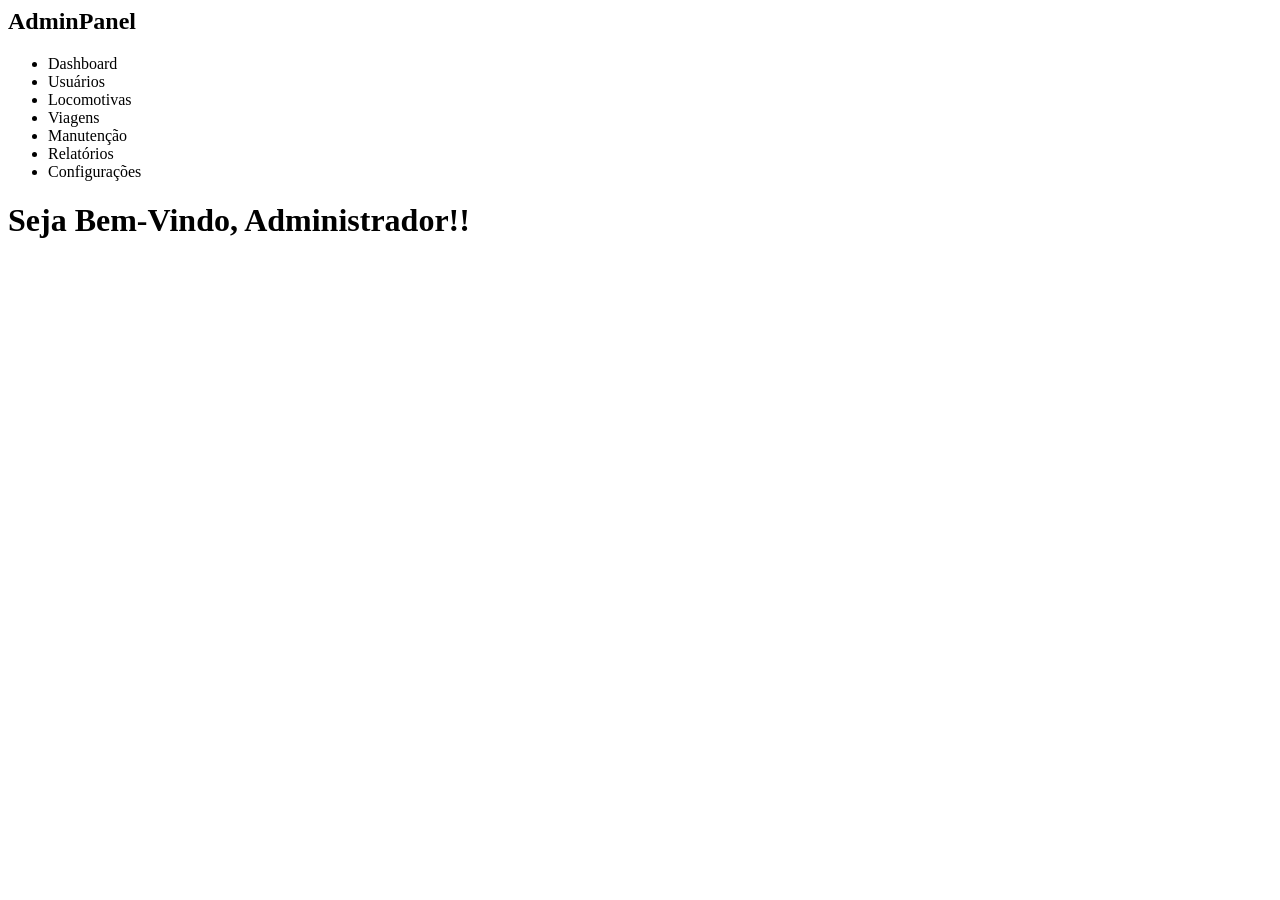
<file: puplic/administrador.html>
<html lang="en">
<head>
    <meta charset="UTF-8">
    <meta name="viewport" content="width=device-width, initial-scale=1.0">
    <title>Tela Adimn</title>
</head>
<body>
     

 <aside class="sidebar">

      <div class="logo">
        <i class="fa-solid fa-train"></i>
        <h2>AdminPanel</h2>
      </div>

      <nav>
        <ul>
          <li class="active">
            <i class="fa-solid fa-house"></i>
            Dashboard
          </li>

          <li>
            <i class="fa-solid fa-users"></i>
            Usuários
          </li>

          <li>
            <i class="fa-solid fa-train-subway"></i>
            Locomotivas
          </li>

          <li>
            <i class="fa-solid fa-location-dot"></i>
            Viagens
          </li>

          <li>
            <i class="fa-solid fa-screwdriver-wrench"></i>
            Manutenção
          </li>

          <li>
            <i class="fa-solid fa-chart-column"></i>
            Relatórios
          </li>

          <li>
            <i class="fa-solid fa-gear"></i>
            Configurações
          </li>
        </ul>
      </nav>

    </aside>




    <main>
        <h1> Seja Bem-Vindo, Administrador!! </h1>
    </main>
</body>
</html>
</file>
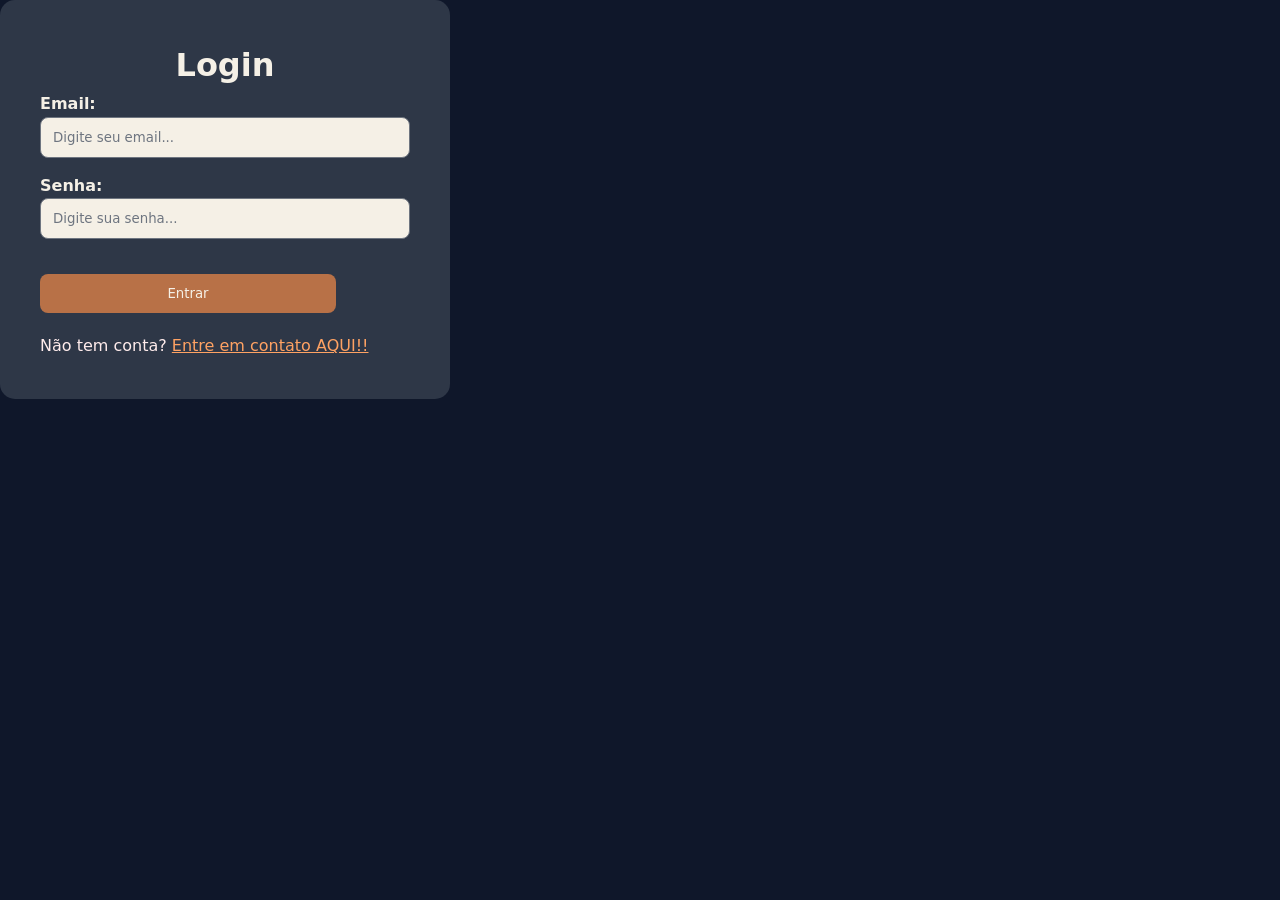
<file: puplic/login.html>
<!doctype html>
<html lang="en">

<head>
    <meta charset="utf-8">
    <meta name="viewport" content="width=device-width, initial-scale=1">
    <title>Login</title>
    <link rel="stylesheet" href="../assets/style/style.css">
</head>


<body class="login">

    <form>
        <div class="caixa">
            <h1>Login</h1>

            
            <label for="email">Email:</label>
            <p><input type="email" id="email" placeholder="Digite seu email..." style=""></p>
            
            <label for="senha">Senha:</label>
            <input type="senha" id="senha" placeholder="Digite sua senha...">
            <br>

            <button type="submit">Entrar</button>
            <br>

            <p>Não tem conta? <a href=""> Entre em contato AQUI!!</a> </p>

        </div>
    </form>
</body>

</html>
</file>
<file: assets/style/style.css>
/* ========================================
   1. CORES E CONFIGURAÇÕES GERAIS
======================================== */

:root {
    --laranja-ferrugem: #B87147;
    --laranja-ferrugem-escuro: #8F5836;
    --laranja-ferrugem-claro: #FFA263;

    --cinza-trilho: #6E7580;
    --cinza-trilho-escuro: #2E3747;
    --cinza-trilho-claro: #CDCDCD;

    --preto-fuligem: #0F172A;

    --branco-creme: #F5F0E6;
    --branco-creme-suave: #FFECEC;

    --perigo: #C62828;
}

/* Diminuir a altura das linhas da tabela de sensores */
.planilha_dashboard .table tbody td {
    padding-top: 2px !important;
    padding-bottom: 2px !important;
}

/* Ajustes da tabela de cadastrar e titulo */

.cabecalho-tabela {
    display: flex;
    justify-content: space-between;
    align-items: center;
    width: 100%;
    margin-bottom: 20px;
     
}


/* Uma única fonte para todo o sistema */

*,
*::before,
*::after {
    box-sizing: border-box;
    font-family: system-ui, -apple-system, BlinkMacSystemFont, "Segoe UI", sans-serif;
}

body {
    margin: 0;
    min-height: 100vh;
    background-color: var(--preto-fuligem);
    color: var(--branco-creme);
}

h1,h2,h3,h4,h5,h6,p {
    color: var(--branco-creme);
}

h1 {
    text-align: center;
}

p {
    color: var(--branco-creme-suave);
}

a {
    color: var(--laranja-ferrugem-claro);
}


#titulo,
#sub_titulo {
    text-align: center;
}


/* ========================================
   2. CABEÇALHO
======================================== */

.cabecalho {
    display: flex;
    justify-content: space-between;
    align-items: center;
    height: 80px;
    padding: 0 25px;
    background-color: var(--preto-fuligem);
}

.cabecalho h2 {
    margin: 0;
    font-size: 22px;
}

.cabecalho .item {
    width: auto;
}

.cabecalho form {
    margin: 0;
}

.cabecalho form button.item {
    width: auto;
    margin: 0;
    background-color: transparent;
}


/* ========================================
   3. MENU LATERAL
======================================== */

.layout {
    display: flex;
    min-height: calc(100vh - 80px);
    background-color: var(--preto-fuligem);
}

.menu-lateral {
    display: flex;
    flex-direction: column;
    flex-shrink: 0;
    gap: 8px;
    width: 220px;
    box-sizing: border-box;
    padding: 20px 12px;
    background-color: var(--cinza-trilho-escuro);
}

.item {
    display: flex;
    align-items: center;
    gap: 10px;
    width: 100%;
    box-sizing: border-box;
    padding: 15px;
    border-radius: 8px;
    color: var(--branco-creme);
    font-family: system-ui, -apple-system, BlinkMacSystemFont, "Segoe UI", sans-serif;
    font-size: 15px;
    font-weight: 400;
    text-decoration: none;
    cursor: pointer;
}

.item:hover {
    background-color: var(--cinza-trilho);
    color: var(--branco-creme);
}

.item.ativo {
    background-color: var(--laranja-ferrugem);
    color: var(--branco-creme);
    font-weight: 400;
}


/* ========================================
   4. CONTEÚDO DAS PÁGINAS
======================================== */

.conteudo {
    flex: 1;
    min-width: 0;
    padding: 30px;
    overflow-x: auto;
}

.titulo_sensores {
    display: flex;
    justify-content: space-between;
    align-items: center;
}

.titulo_do_sensores {
    color: var(--branco-creme);
}

.titulo-sensor {
    margin-bottom: 35px;
    color: var(--branco-creme);
    font-size: 28px;
    font-weight: 600;
}


/* ========================================
   5. FORMULÁRIOS E CAMPOS
======================================== */

input,
select,
textarea {
    width: 100%;
    margin-bottom: 15px;
    padding: 12px;
    border: 1px solid var(--cinza-trilho);
    border-radius: 8px;
    background-color: var(--branco-creme);
    color: var(--preto-fuligem);
}

input::placeholder {
    color: var(--cinza-trilho);
}

label {
    color: var(--branco-creme);
    font-weight: 600;
}

.linha-formulario {
    display: flex;
    gap: 30px;
    margin-bottom: 20px;
}

.grupo-input {
    display: flex;
    flex: 1;
    flex-direction: column;
    margin-bottom: 20px;
}

.grupo-input label {
    margin-bottom: 8px;
    font-size: 15px;
}

.grupo-input input,
.grupo-input select {
    height: 45px;
    padding: 10px;
}

.grupo-input input:focus,
.grupo-input select:focus {
    outline: 2px solid var(--laranja-ferrugem);
}

.grupo-input select {
    cursor: pointer;
}

.botoes-formulario {
    display: flex;
    justify-content: flex-end;
    gap: 15px;
    margin-top: 30px;
}


/* ========================================
   6. CAIXAS E CONTAINERS
======================================== */

.cadastro,
.caixa {
    padding: 40px;
    border-radius: 15px;
    background-color: var(--cinza-trilho-escuro);
}

.cadastro {
    width: 600px;
}

.caixa {
    width: 450px;
}

.container-sensor {
    width: 90%;
    max-width: 700px;
    margin: 40px auto;
    padding: 35px;
    border-radius: 15px;
    background-color: var(--cinza-trilho-escuro);
}

.container-sensor button {
    width: 100%;
    margin: 10px 0;
}


/* ========================================
   7. BOTÕES
======================================== */

button {
    width: 80%;
    margin: 20px auto;
    padding: 12px;
    border: none;
    border-radius: 8px;
    background-color: var(--laranja-ferrugem);
    color: var(--branco-creme);
    cursor: pointer;
}

button:hover {
    background-color: var(--laranja-ferrugem-escuro);
}

.btn-salvar {
    width: 150px;
    height: 45px;
    background-color: var(--cinza-trilho);
    font-size: 15px;
    font-weight: bold;
}

.btn-salvar:hover {
    background-color: var(--cinza-trilho-escuro);
}

.botao_dashboard {
    border: none;
    background-color: var(--preto-fuligem);
    color: var(--branco-creme);
}

.btn-editar,
.btn-excluir {
    display: inline-flex;
    align-items: center;
    justify-content: center;
    width: 80px;
    height: 35px;
    margin: 2px;
    padding: 0;
    border-radius: 7px;
    color: var(--branco-creme);
    font-size: 13px;
    text-decoration: none;
}

.btn-editar {
    background-color: var(--cinza-trilho);
}

.btn-editar:hover {
    background-color:#4EAEEC;
    color: var(--branco-creme);
}

.btn-excluir {
    background-color: var(--perigo);
}

.btn-excluir:hover {
    background-color: #A51F1F;
}

.btn-cadastrar {
    width: 250px;
    height: 45px;
    margin: 0;
    font-weight: bold;
    
}

.btn-voltar,
.btn-cancelar {
    display: flex;
    align-items: center;
    justify-content: center;
    height: 45px;
    border-radius: 8px;
    background-color: var(--cinza-trilho);
    color: var(--branco-creme);
    text-decoration: none;
}

.btn-voltar {
    width: 100px;
}

.btn-cancelar {
    width: 120px;
}

.btn-voltar:hover,
.btn-cancelar:hover {
    background-color:#A51F1F;
    color: var(--branco-creme);
}


/* ========================================
   8. TABELAS
======================================== */


/* ========================================
   8. TABELAS
======================================== */

.planilha_dashboard,
.planilha_usuarios {
    width: 100%;
    margin-top: 25px;
    padding: 20px;
    border: 1px solid var(--cinza-trilho);
    border-radius: 15px;
    background-color: var(--cinza-trilho-escuro);
    overflow-x: auto;
}

.table {
    width: 100%;
    min-width: 700px;
    margin: 0;
    border-collapse: separate;
    border-spacing: 0;
    border-radius: 10px;
    background-color: var(--preto-fuligem);
    color: var(--branco-creme);
    overflow: hidden;
}

.table th,
.table td {
    padding: 10px 12px;
    border-bottom: 1px solid var(--cinza-trilho-escuro);
    background-color: var(--preto-fuligem);
    color: var(--branco-creme);
    font-size: 14px;
    text-align: left;
    vertical-align: middle;
}

.table th {
    font-weight: 700;
}

.table tr:hover td {
    background-color: var(--cinza-trilho-escuro);
}

.table tr:last-child td {
    border-bottom: none;
}

.table th:last-child,
.table td:last-child {
    text-align: center;
}

.planilha_dashboard .table-responsive,
.planilha_usuarios .tabela-container {
    width: 100%;
    overflow-x: auto;
    border-radius: 10px;
}

.planilha_dashboard .tabela-trens {
    min-width: 1100px;
}

/* BOTÕES DE AÇÃO DOS USUÁRIOS */

.planilha_usuarios .acoes {
    text-align: center;
    white-space: nowrap;
}

.planilha_usuarios .acoes form {
    display: inline-block;
    margin: 0 0 0 6px;
    vertical-align: middle;
}

.planilha_usuarios .acoes a,
.planilha_usuarios .acoes button {
    display: inline-flex;
    align-items: center;
    justify-content: center;
    width: auto;
    margin: 0;
    padding: 7px 12px;
    vertical-align: middle;
}

/* BOTÕES DO DASHBOARD */

.planilha_dashboard button {
    width: auto;
    margin: 20px 0 0;
    padding: 10px 20px;
}

/* ========================================
   9. PESQUISA DE USUÁRIOS
======================================== */

.barra-pesquisa {
    margin: 20px 0;
}

.barra-pesquisa form {
    display: flex;
    align-items: center;
    gap: 10px;
}

.barra-pesquisa input {
    flex: 1;
    margin: 0;
}

.barra-pesquisa button {
    width: auto;
    margin: 0;
    white-space: nowrap;
}

.btn-limpar {
    padding: 12px 18px;
    border-radius: 8px;
    background-color: var(--cinza-trilho);
    color: var(--branco-creme);
    text-decoration: none;
}

.btn-limpar:hover {
    background-color: var(--cinza-trilho-escuro);
    color: var(--branco-creme);
}

.titulo_planilha {
    display: flex;
    justify-content: space-between;
    align-items: center;
    gap: 15px;
    width: 100%;
    margin-bottom: 20px;
}

.titulo_planilha h1 {
    margin: 0;
    text-align: left;
}

.titulo_planilha a {
    display: inline-flex;
    align-items: center;
    justify-content: center;
    width: auto;
    margin: 0;
    padding: 12px 20px;
    border-radius: 8px;
    background-color: var(--laranja-ferrugem);
    color: var(--branco-creme);
    text-decoration: none;
    white-space: nowrap;
}

.titulo_planilha a:hover {
    background-color: var(--laranja-ferrugem-escuro);
}



/* ========================================
   10. MENSAGENS
======================================== */

.mensagem-erro,
.mensagem-sucesso,
.alert {
    margin: 18px 0;
    padding: 12px 16px;
    border: 1px solid transparent;
    border-radius: 8px;
}

.mensagem-erro,
.alert-danger {
    background-color: rgba(198, 40, 40, 0.15);
    color: #FFAAAA;
}

.mensagem-sucesso,
.alert-success {
    background-color: rgba(87, 182, 95, 0.15);
    color: #A8E6AD;
    animation: sumirMensagem 0.5s ease 5s forwards;
}

@keyframes sumirMensagem {
    to {
        opacity: 0;
        visibility: hidden;
    }
}


/* ========================================
   11. CADASTRO DE USUÁRIOS
======================================== */

.formulario-usuario {
    width: 100%;
    max-width: 920px;
    margin: 20px auto;
    padding: 32px;
    border: 1px solid var(--cinza-trilho);
    border-radius: 15px;
    background-color: var(--cinza-trilho-escuro);
}

.formulario-usuario h1 {
    margin-bottom: 24px;
    color: var(--branco-creme);
    font-size: 28px;
    text-align: left;
}

.formulario-usuario form {
    margin: 0;
}

.formulario-usuario .campo-cadastro input,
.formulario-usuario .campo-cadastro select {
    height: 45px;
    border: 1px solid var(--cinza-trilho);
    border-radius: 8px;
    background-color: var(--branco-creme);
    color: var(--preto-fuligem);
}

.formulario-usuario .botoes-cadastro {
    justify-content: flex-start;
}


/* ========================================
   12. MAPA DO SISTEMA
======================================== */

.mapa-ferrorama {
    margin-top: 30px;
    padding: 25px;
    border: 1px solid var(--cinza-trilho);
    border-radius: 15px;
    background-color: var(--cinza-trilho-escuro);
}

.mapa-cabecalho {
    display: flex;
    justify-content: space-between;
    align-items: center;
    gap: 20px;
}

.mapa-cabecalho h2 {
    margin: 0;
    color: var(--branco-creme);
}

.mapa-cabecalho p {
    margin-top: 8px;
    color: var(--cinza-trilho-claro);
    text-align: left;
}

.botao-mapa {
    display: inline-flex;
    align-items: center;
    gap: 8px;
    padding: 12px 18px;
    border-radius: 8px;
    background-color: var(--laranja-ferrugem);
    color: var(--branco-creme);
    font-weight: bold;
    text-decoration: none;
}

.botao-mapa:hover {
    background-color: var(--laranja-ferrugem-escuro);
    color: var(--branco-creme);
}

.mapa-links {
    display: grid;
    grid-template-columns: repeat(3, 1fr);
    gap: 15px;
    margin-top: 20px;
}

.mapa-links a {
    display: flex;
    align-items: center;
    gap: 10px;
    padding: 18px;
    border-radius: 10px;
    background-color: var(--preto-fuligem);
    color: var(--branco-creme);
    text-decoration: none;
}

.mapa-links a:hover {
    background-color: var(--cinza-trilho);
}


/* ========================================
   13. PÁGINA DE LOGIN
======================================== */
.pagina-login {
    min-height: 100vh;
    background: #101827;
}

.login-layout {
    display: grid;
    grid-template-columns: minmax(0, 1.1fr) minmax(420px, 0.9fr);
    min-height: 100vh;
}

.login-visual {
    position: relative;
    display: flex;
    align-items: flex-end;
    min-height: 100vh;
    padding: clamp(36px, 7vw, 100px);
    overflow: hidden;
    background: #182234;
}

.login-visual::after {
    position: absolute;
    inset: 0;
    background: linear-gradient(180deg, rgba(12, 20, 34, 0.08) 15%, rgba(12, 20, 34, 0.18) 42%, rgba(12, 20, 34, 0.9) 100%);
    content: "";
}

.login-visual > img {
    position: absolute;
    inset: 0;
    width: 100%;
    height: 100%;
    object-fit: cover;
    object-position: 38% center;
}

.login-visual-conteudo {
    position: relative;
    z-index: 1;
    max-width: 520px;
}

.login-marca {
    display: inline-block;
    margin-bottom: 22px;
    color: var(--branco-creme);
    font-size: 13px;
    font-weight: 800;
    letter-spacing: 0.24em;
}

.login-frase {
    margin: 0;
    color: var(--branco-creme);
    font-size: clamp(34px, 4vw, 58px);
    font-weight: 700;
    line-height: 1.08;
    text-align: left;
}

.login-linha {
    display: block;
    width: 54px;
    height: 3px;
    margin: 24px 0 16px;
    border-radius: 3px;
    background: var(--laranja-ferrugem-claro);
}

.login-contexto {
    margin: 0;
    color: rgba(245, 240, 230, 0.82);
    font-size: 15px;
    text-align: left;
}

.login-painel {
    display: flex;
    align-items: center;
    justify-content: center;
    min-width: 0;
    padding: clamp(28px, 5vw, 76px);
    background: #101827;
}

.login-formulario.caixa {
    width: 100%;
    max-width: 430px;
    padding: 0;
    background: transparent;
}

.login-sobrelinha {
    margin: 0 0 12px;
    color: var(--laranja-ferrugem-claro);
    font-size: 12px;
    font-weight: 700;
    letter-spacing: 0.14em;
    text-align: left;
}

.login-formulario h1 {
    margin: 0;
    font-size: clamp(28px, 3vw, 36px);
    text-align: left;
}

.login-descricao {
    margin: 10px 0 30px;
    color: var(--cinza-trilho-claro);
    font-size: 15px;
    text-align: left;
}

.login-formulario label {
    display: block;
    margin: 20px 0 8px;
    color: var(--branco-creme);
    font-size: 14px;
    font-weight: 600;
}

.login-formulario input[type="email"],
.login-formulario input[type="password"] {
    width: 100%;
    height: 50px;
    padding: 0 15px;
    border: 1px solid #465064;
    border-radius: 8px;
    outline: none;
    background: #182234;
    color: var(--branco-creme);
    font-size: 15px;
    transition: border-color 160ms ease, box-shadow 160ms ease;
}

.login-formulario input::placeholder {
    color: #8993a4;
}

.login-formulario input:focus {
    border-color: var(--laranja-ferrugem-claro);
    box-shadow: 0 0 0 3px rgba(255, 162, 99, 0.15);
}

.login-formulario button[type="submit"] {
    width: 100%;
    min-height: 50px;
    margin: 28px 0 0;
    border-radius: 8px;
    font-size: 15px;
    font-weight: 700;
    transition: background-color 160ms ease, transform 160ms ease;
}

.login-formulario button[type="submit"]:hover {
    transform: translateY(-1px);
}

.login-formulario .login-aviso,
.login-formulario .login-erro {
    margin: 18px 0;
    padding: 12px 14px;
    border-radius: 8px;
    font-size: 13px;
    line-height: 1.5;
    text-align: left;
}

.login-formulario .login-aviso {
    border: 1px solid rgba(255, 162, 99, 0.35);
    background: rgba(184, 113, 71, 0.12);
    color: #ffd2b3;
}

.login-formulario .login-erro {
    border: 1px solid rgba(255, 130, 130, 0.35);
    background: rgba(198, 40, 40, 0.14);
    color: #ffbaba;
}

.login-rodape {
    margin: 26px 0 0;
    color: #8993a4;
    font-size: 12px;
    text-align: center;
}

@media (max-width: 850px) {
    .login-layout {
        grid-template-columns: minmax(0, 0.9fr) minmax(380px, 1.1fr);
    }

    .login-visual {
        padding: 36px;
    }
}

@media (max-width: 650px) {
    .login-layout {
        grid-template-columns: 1fr;
    }

    .login-visual {
        min-height: 260px;
        padding: 30px 26px;
    }

    .login-visual > img {
        object-position: 28% 48%;
    }

    .login-marca {
        margin-bottom: 12px;
    }

    .login-frase {
        font-size: 32px;
    }

    .login-linha {
        margin: 14px 0 10px;
    }

    .login-contexto {
        font-size: 13px;
    }

    .login-painel {
        min-height: calc(100vh - 260px);
        padding: 36px 26px;
    }
}




/* ========================================
   14. PÁGINA DE CADASTRO
======================================== */

.pagina-cadastro {
    min-height: 100vh;
    background-color: var(--preto-fuligem);
}

.pagina-cadastro .layout {
    width: 100%;
    min-height: calc(100vh - 80px);
}

.pagina-cadastro .cadastro-conteudo {
    display: flex;
    flex: 1;
    justify-content: center;
    align-items: center;
    min-width: 0;
    padding: 30px;
}

.pagina-cadastro .layout .cadastro {
    width: 100%;
    max-width: 750px;
    margin: 0 auto;
    padding: 40px;
    border-radius: 15px;
    background-color: var(--cinza-trilho-escuro);
}

.pagina-cadastro #titulo {
    margin-bottom: 10px;
    color: var(--branco-creme);
    font-size: 28px;
}

.linha-cadastro {
    display: flex;
    gap: 25px;
    margin-bottom: 20px;
}

.campo-cadastro {
    display: flex;
    flex: 1;
    flex-direction: column;
}

.campo-cadastro label {
    margin-bottom: 8px;
    color: var(--branco-creme);
    font-size: 15px;
}

.campo-cadastro input,
.campo-cadastro select {
    height: 45px;
    padding: 0 15px;
    border: 1px solid var(--cinza-trilho);
    border-radius: 8px;
    background-color: var(--branco-creme);
    color: var(--preto-fuligem);
}

.campo-cadastro input:focus,
.campo-cadastro select:focus {
    outline: 2px solid var(--laranja-ferrugem);
}

.botoes-cadastro {
    display: flex;
    justify-content: center;
    align-items: center;
    gap: 12px;
    margin-top: 30px;
}


/* ========================================
   15. EDIÇÃO DE TRENS E VIAGENS
======================================== */

.pagina-editar-trens {
    min-height: 100vh;
    background-color: var(--preto-fuligem);
}

.pagina-editar-trens .conteudo-editar-trens {
    width: 100%;
    padding: 20px;
}

.pagina-editar-trens .container-sensor {
    width: 90%;
    max-width: 700px;
    margin: 40px auto;
    padding: 35px;
    border: 1px solid var(--cinza-trilho);
    border-radius: 15px;
    background-color: var(--cinza-trilho-escuro);
}

.pagina-editar-trens .titulo-sensor {
    margin-bottom: 35px;
    color: var(--branco-creme);
    font-size: 28px;
    text-align: center;
}

.pagina-editar-trens .grupo-input {
    display: flex;
    flex-direction: column;
    margin-bottom: 20px;
}

.pagina-editar-trens .grupo-input label {
    margin-bottom: 8px;
    color: var(--branco-creme);
}

.pagina-editar-trens .grupo-input input,
.pagina-editar-trens .grupo-input select {
    width: 100%;
    height: 45px;
    padding: 0 13px;
    border: 1px solid var(--cinza-trilho);
    border-radius: 8px;
    background-color: var(--branco-creme);
    color: var(--preto-fuligem);
}

.pagina-editar-trens .grupo-input input:focus,
.pagina-editar-trens .grupo-input select:focus {
    outline: 2px solid var(--laranja-ferrugem);
}

.pagina-editar-trens .lista-sensores-vinculados {
    padding: 16px;
    border: 1px solid var(--cinza-trilho);
    border-radius: 8px;
}

.pagina-editar-trens .lista-sensores-vinculados legend {
    width: auto;
    color: var(--branco-creme);
    font-size: 15px;
    font-weight: bold;
}

.pagina-editar-trens .lista-sensores-vinculados p {
    margin: 6px 0 12px;
    text-align: left;
}

.pagina-editar-trens .opcao-sensor-vinculado {
    display: flex;
    align-items: center;
    gap: 10px;
    padding: 8px 0;
    color: var(--branco-creme);
}

.pagina-editar-trens .opcao-sensor-vinculado input {
    width: 18px;
    height: 18px;
    margin: 0;
    accent-color: var(--laranja-ferrugem);
}

.pagina-editar-trens .botoes-formulario {
    justify-content: center;
    margin-top: 30px;
}

.pagina-editar-trens .btn-salvar {
    width: 180px;
    height: 45px;
    margin: 0;
    background-color: var(--laranja-ferrugem);
    font-weight: bold;
}

.pagina-editar-trens .btn-salvar:hover {
    background-color: var(--laranja-ferrugem-escuro);
}

.pagina-editar-trens .btn-cancelar {
    margin: 0;
}

.pagina-editar-trens .usuario-logado {
    padding: 10px 16px;
    border: 1px solid var(--laranja-ferrugem);
    border-radius: 20px;
    background-color: var(--cinza-trilho-escuro);
    color: var(--branco-creme);
    font-size: 14px;
    font-weight: bold;
}


/* ========================================
   16. DASHBOARD - APRESENTAÇÃO
======================================== */

.dashboard-apresentacao,
.dashboard-tabela-cabecalho {
    display: flex;
    justify-content: space-between;
    align-items: center;
    gap: 20px;
}

.dashboard-apresentacao {
    margin-bottom: 25px;
}

.dashboard-apresentacao h1 {
    margin: 4px 0 8px;
    font-size: 30px;
    font-weight: 700;
}

.dashboard-apresentacao p {
    margin: 0;
    color: var(--cinza-trilho-claro);
}

.dashboard-apresentacao p.dashboard-boas-vindas {
    margin-top: 8px;
    color: var(--branco-creme);
    font-size: 28px;
    font-weight: 700;
    text-align: left;
}

.dashboard-apresentacao p.dashboard-boas-vindas-admin {
    font-size: 30px;
}

.dashboard-sobrelinha {
    margin-bottom: 8px;
    color: var(--laranja-ferrugem-claro);
    font-size: 13px;
    font-weight: 700;
    letter-spacing: 0.2px;
}

.dashboard-atualizacao {
    display: inline-flex;
    align-items: center;
    gap: 8px;
    padding: 9px 12px;
    border: 1px solid var(--cinza-trilho);
    border-radius: 20px;
    color: var(--cinza-trilho-claro);
    font-size: 13px;
}

.dashboard-ponto {
    width: 8px;
    height: 8px;
    border-radius: 50%;
    background-color: #57B65F;
}


/* ========================================
   17. DASHBOARD - USUÁRIOS
======================================== */

.dashboard-usuarios {
    margin-bottom: 24px;
    padding: 24px;
    border: 1px solid var(--cinza-trilho);
    border-radius: 15px;
    background-color: var(--cinza-trilho-escuro);
}

.dashboard-usuarios-resumo {
    display: flex;
    justify-content: space-between;
    align-items: center;
    gap: 24px;
    padding-bottom: 20px;
}

.dashboard-usuarios h2 {
    margin: 4px 0 8px;
    color: var(--branco-creme);
    font-size: 24px;
    font-weight: 700;
}

.dashboard-usuarios p {
    color: var(--branco-creme-suave);
    font-size: 14px;
}

.dashboard-usuarios-total {
    display: flex;
    flex-direction: column;
    align-items: flex-end;
}

.dashboard-usuarios-total strong {
    color: var(--branco-creme);
    font-size: 42px;
}

.dashboard-usuarios-total span {
    margin-top: 6px;
    color: var(--cinza-trilho-claro);
    font-size: 13px;
}

.dashboard-usuarios-perfis {
    display: grid;
    grid-template-columns: 1fr 1fr auto;
    gap: 12px;
}

.dashboard-perfil {
    display: flex;
    align-items: center;
    gap: 12px;
    min-height: 74px;
    padding: 12px 16px;
    border-radius: 10px;
    background-color: var(--preto-fuligem);
}

.dashboard-perfil div {
    display: flex;
    flex: 1;
    justify-content: space-between;
    align-items: center;
    gap: 12px;
}

.dashboard-perfil div span {
    color: var(--cinza-trilho-claro);
    font-size: 14px;
}

.dashboard-perfil strong {
    color: var(--branco-creme);
    font-size: 24px;
}

.dashboard-usuarios-link {
    display: inline-flex;
    align-items: center;
    justify-content: center;
    gap: 8px;
    padding: 0 15px;
    border-radius: 8px;
    background-color: var(--laranja-ferrugem);
    color: var(--branco-creme);
    font-size: 14px;
    font-weight: bold;
    text-decoration: none;
}

.dashboard-usuarios-link:hover {
    background-color: var(--laranja-ferrugem-escuro);
    color: var(--branco-creme);
}


/* ========================================
   18. DASHBOARD - CARDS
======================================== */

.dashboard-cards {
    display: grid;
    grid-template-columns: repeat(4, 1fr);
    gap: 18px;
    margin-bottom: 24px;
}

.dashboard-card {
    min-height: 155px;
    padding: 22px;
    border: 1px solid var(--cinza-trilho);
    border-radius: 12px;
    background-color: var(--cinza-trilho-escuro);
}

.dashboard-card-cabecalho {
    display: flex;
    justify-content: space-between;
    gap: 8px;
    color: var(--cinza-trilho-claro);
}

.dashboard-card-cabecalho p {
    margin: 0;
    color: var(--branco-creme-suave);
    font-size: 14px;
}

.dashboard-card strong {
    display: block;
    margin: 10px 0 2px;
    color: var(--branco-creme);
    font-size: 34px;
}

.dashboard-card small {
    color: var(--cinza-trilho-claro);
    font-size: 12px;
}

.dashboard-progresso {
    height: 7px;
    margin: 11px 0 5px;
    border-radius: 8px;
    background-color: var(--preto-fuligem);
    overflow: hidden;
}

.dashboard-progresso span {
    display: block;
    height: 100%;
    border-radius: 8px;
    background-color: #4EAEEC;
}

.dashboard-clima {
    margin-bottom: 24px;
    padding: 22px 24px;
    border: 1px solid var(--cinza-trilho);
    border-radius: 12px;
    background: linear-gradient(125deg, var(--cinza-trilho-escuro), #1b2b40);
}

.dashboard-clima-cabecalho,
.dashboard-clima-dados,
.dashboard-clima-rodape {
    display: flex;
    align-items: center;
    justify-content: space-between;
    gap: 18px;
}

.dashboard-clima-cabecalho h2 {
    margin: 0;
    color: var(--branco-creme);
    font-size: 21px;
}

.dashboard-clima-local {
    margin: 5px 0 0;
    color: var(--cinza-trilho-claro);
    font-size: 13px;
}

.dashboard-clima-dados {
    justify-content: flex-start;
    flex-wrap: wrap;
    margin-top: 16px;
}

.dashboard-clima-temperatura {
    color: var(--branco-creme);
    font-size: 48px;
    line-height: 1;
}

.dashboard-clima-resumo {
    display: flex;
    flex-direction: column;
    gap: 5px;
    min-width: 145px;
    color: var(--branco-creme);
}

.dashboard-clima-resumo small,
.dashboard-clima-rodape small {
    color: var(--cinza-trilho-claro);
}

.dashboard-clima-detalhe {
    display: flex;
    flex-wrap: wrap;
    gap: 10px 22px;
    margin-left: auto;
    color: var(--cinza-trilho-claro);
    font-size: 13px;
}

.dashboard-clima-detalhe strong {
    margin-left: 4px;
    color: var(--branco-creme);
    font-weight: 600;
}

.dashboard-clima-rodape {
    margin-top: 18px;
    padding-top: 12px;
    border-top: 1px solid rgba(255, 255, 255, 0.1);
    font-size: 12px;
}

.dashboard-clima-rodape a {
    color: var(--laranja-ferrugem-claro);
    text-decoration: none;
}

.dashboard-clima-rodape a:hover {
    color: var(--branco-creme);
}


/* ========================================
   19. DASHBOARD - TABELA DE SENSORES
======================================== */

.dashboard-tabela-cabecalho {
    margin-bottom: 14px;
}

.dashboard-tabela-cabecalho h2 {
    margin: 2px 0 0;
    color: var(--branco-creme);
    font-size: 21px;
    font-weight: 700;
}

.dashboard-link {
    color: var(--laranja-ferrugem-claro);
    font-size: 14px;
    font-weight: bold;
    text-decoration: none;
}

.dashboard-link:hover {
    color: var(--branco-creme);
}

.dashboard-tag {
    display: inline-block;
    padding: 5px 9px;
    border-radius: 8px;
    background-color: rgba(197, 74, 45, 0.15);
    color: #FFC5B7;
    font-size: 12px;
}


/* ========================================
   20. RESPONSIVIDADE
======================================== */

@media (max-width: 950px) {
    .dashboard-cards {
        grid-template-columns: repeat(2, 1fr);
    }

    .dashboard-usuarios-perfis {
        grid-template-columns: 1fr 1fr;
    }

    .dashboard-usuarios-link {
        min-height: 45px;
        grid-column: 1 / -1;
    }
}

@media (max-width: 800px) {
    .linha-cadastro,
    .linha-formulario {
        flex-direction: column;
        gap: 0;
    }

    .mapa-cabecalho {
        align-items: flex-start;
        flex-direction: column;
    }

    .mapa-links {
        grid-template-columns: 1fr;
    }

    .pagina-cadastro .cadastro-conteudo {
        padding: 25px 15px;
    }

    .pagina-cadastro .layout .cadastro {
        padding: 30px 25px;
    }

    .botoes-cadastro {
        flex-direction: column;
    }

    .btn-cadastrar,
    .btn-voltar {
        width: 100%;
    }

    .formulario-usuario {
        padding: 24px 18px;
    }

    .formulario-usuario .linha-cadastro {
        flex-direction: column;
        gap: 0;
    }

    .dashboard-apresentacao {
        align-items: flex-start;
        flex-direction: column;
    }
}

@media (max-width: 600px) {
    .cabecalho {
        padding: 0 15px;
    }

    .cabecalho h2 {
        font-size: 18px;
    }

    .layout {
        flex-direction: column;
    }

    .menu-lateral {
        width: 100%;
        flex-direction: row;
        flex-wrap: wrap;
        box-sizing: border-box;
        padding: 10px;
    }

    .menu-lateral .item {
        flex: 1;
        justify-content: center;
        padding: 10px;
        font-size: 13px;
    }

    .conteudo {
        padding: 20px;
    }

    .dashboard-apresentacao,
    .dashboard-tabela-cabecalho {
        align-items: flex-start;
        flex-direction: column;
    }

    .dashboard-apresentacao p.dashboard-boas-vindas,
    .dashboard-apresentacao p.dashboard-boas-vindas-admin {
        font-size: 22px;
    }

    .dashboard-cards {
        grid-template-columns: 1fr;
    }

    .dashboard-clima {
        padding: 18px;
    }

    .dashboard-clima-detalhe {
        width: 100%;
        margin: 0;
    }

    .dashboard-clima-rodape {
        align-items: flex-start;
        flex-direction: column;
        gap: 8px;
    }

    .dashboard-usuarios {
        padding: 18px;
    }

    .dashboard-usuarios-resumo {
        align-items: flex-start;
        flex-direction: column;
    }

    .dashboard-usuarios-total {
        align-items: flex-start;
    }

    .dashboard-usuarios-perfis {
        grid-template-columns: 1fr;
    }

    .dashboard-usuarios-link {
        min-height: 45px;
        grid-column: auto;
    }

    .pagina-editar-trens .container-sensor {
        width: 100%;
        padding: 25px 20px;
    }

    .pagina-editar-trens .botoes-formulario {
        flex-direction: column;
    }

    .pagina-editar-trens .btn-salvar,
    .pagina-editar-trens .btn-cancelar {
        width: 100%;
    }

    .barra-pesquisa form {
        align-items: stretch;
        flex-direction: column;
    }

    .barra-pesquisa button {
        width: 100%;
    }
}

/* MODAL DE EDIÇÃO */

#modalEdicao {
    position: fixed;
    inset: 0;
    width: 100%;
    height: 100%;
    display: flex;
    align-items: center;
    justify-content: center;
    background-color: rgba(0, 0, 0, 0.65);
    padding: 20px;
    box-sizing: border-box;
    z-index: 99999;
}

#modalEdicao[hidden] {
    display: none;
}

#modalEdicao .conteudo-modal {
    position: relative;
    width: 100%;
    max-width: 550px;
    max-height: 90vh;
    overflow-y: auto;
    background-color: #2E3747;
    padding: 25px;
    border-radius: 12px;
    box-shadow: 0 5px 20px rgba(0, 0, 0, 0.25);
    color: #2E3747;
    margin: auto;
}
/* BOTÕES DO MODAL DE EDIÇÃO */

#modalEdicao .botoes-modal {
    display: flex;
    justify-content: center;
    align-items: center;
    gap: 12px;
    margin-top: 25px;
}

#modalEdicao .botoes-modal .btn-cancelar-modal {
    background-color: #881414;
    color: #FFFFFF;
    border: none;
    border-radius: 7px;
    padding: 11px 20px;
    cursor: pointer;
}

#modalEdicao .botoes-modal .btn-cancelar-modal:hover {
    background-color: #A51F1F;
}

#modalEdicao .botoes-modal .btn-salvar-modal {
    background-color: #48884b;
    color: #FFFFFF;
    border: none;
    border-radius: 7px;
    padding: 11px 20px;
    cursor: pointer;
}

#modalEdicao .botoes-modal .btn-salvar-modal:hover {
    background-color: #1B5E20;
}

/* Organização do botão e da pesquisa de usuários */
.cabecalho-tabela {
    display: flex;
    justify-content: space-between;
    align-items: baseline;
    gap: 12px;
}

.cabecalho-tabela .barra-pesquisa {
    width: 280px;
}

.cabecalho-tabela .barra-pesquisa form {
    margin: 0;
}

.cabecalho-tabela .barra-pesquisa input {
    width: 100%;
    box-sizing: border-box;
}
/* Alinhamento dos botões de ações */
.acoes {
    display: flex;
    justify-content: center;
    align-items: center;
    gap: 8px;
}

.acoes form {
    margin: 0;
}
/* Diminuir espaçamento da tabela */
.table th,
.table td {
    padding: 4px 6px;
}
/* Modal de cadastro e edição: padrão compartilhado entre os módulos */
.modal-edicao {
    position: fixed;
    inset: 0;
    width: 100%;
    height: 100%;
    background-color: rgba(0, 0, 0, 0.65);
    display: flex;
    justify-content: center;
    align-items: center;
    padding: 20px;
    z-index: 99999;
}

.modal-edicao[hidden] {
    display: none;
}

.modal-edicao .conteudo-modal {
    position: relative;
    background-color: #2E3747;
    color: var(--branco-creme);
    width: min(100%, 550px);
    max-width: 550px;
    max-height: 90vh;
    overflow-y: auto;
    padding: 25px;
    border-radius: 12px;
    box-shadow: 0 12px 36px rgba(0, 0, 0, 0.35);
}

.modal-edicao .cabecalho-modal h2 {
    margin: 0 0 20px;
    color: var(--branco-creme);
    text-align: left;
}

.modal-edicao .campo-modal {
    margin-bottom: 15px;
}

.modal-edicao .campo-modal label {
    display: block;
    margin-bottom: 6px;
    color: var(--branco-creme);
    font-weight: 600;
}

.modal-edicao .campo-modal input,
.modal-edicao .campo-modal select,
.modal-edicao .campo-modal textarea {
    width: 100%;
    box-sizing: border-box;
    margin-bottom: 0;
    padding: 10px 12px;
    border: 1px solid #9AA3B2;
    border-radius: 7px;
    background: var(--branco-creme);
    color: var(--preto-fuligem);
}

.modal-edicao .botoes-modal {
    display: flex;
    justify-content: flex-end;
    gap: 10px;
    margin-top: 22px;
}

.modal-edicao .botoes-modal button {
    padding: 10px 18px;
    border: 0;
    border-radius: 7px;
    color: #fff;
    cursor: pointer;
}

.modal-edicao .botoes-modal .btn-cancelar-modal {
    background-color: #A51F1F;
}

.modal-edicao .botoes-modal .btn-salvar-modal {
    background-color: #438B50;
}
/* Cores dos botões do modal */
.planilha_dashboard .botoes-modal .btn-cancelar-modal {
    background-color: #dc3545;
    color: white;
}

.planilha_dashboard .botoes-modal .btn-salvar-modal {
    background-color: #198754;
    color: white;
}

/* Efeito ao passar o mouse */
.planilha_dashboard .botoes-modal .btn-cancelar-modal:hover {
    background-color: #bb2d3b;
}

.planilha_dashboard .botoes-modal .btn-salvar-modal:hover {
    background-color: #157347;
}

:root {
    --laranja-ferrugem: #B87147;
    --laranja-ferrugem-escuro: #8F5836;
    --laranja-ferrugem-claro: #FFA263;

    --cinza-trilho: #6E7580;
    --cinza-trilho-escuro: #2E3747;
    --cinza-trilho-claro: #CDCDCD;

    --preto-fuligem: #0F172A;
    --preto-fuligem-suave: #1A2233;

    --branco-creme: #F5F0E6;
}

* {
    margin: 0;
    padding: 0;
    box-sizing: border-box;
}

html {
    scroll-behavior: smooth;
}

body {
    background: var(--preto-fuligem);
    color: var(--branco-creme);
    font-family: Arial, Helvetica, sans-serif;
    line-height: 1.6;
}

/* CABEÇALHO */

header {
    display: flex;
    justify-content: space-between;
    align-items: center;
    padding: 22px 8%;
    background: var(--preto-fuligem);
    border-bottom: 1px solid rgba(255,255,255,.08);
}

.logo {
    font-size: 23px;
    font-weight: bold;
    letter-spacing: 3px;
}

.logo span {
    color: var(--laranja-ferrugem-claro);
}

nav {
    display: flex;
    align-items: center;
    gap: 30px;
}

nav a {
    color: var(--branco-creme);
    text-decoration: none;
    font-size: 14px;
    transition: .3s;
}

nav a:hover {
    color: var(--laranja-ferrugem-claro);
}

/* BOTÕES */

.botao {
    display: inline-block;
    background: var(--laranja-ferrugem);
    color: var(--branco-creme);
    padding: 10px 22px;
    border-radius: 6px;
    text-decoration: none;
    font-weight: bold;
    transition: .3s;
}

.botao:hover {
    background: var(--laranja-ferrugem-escuro);
    color: white;
}

/* APRESENTAÇÃO */

.hero {
    min-height: 520px;
    display: flex;
    align-items: center;
    padding: 80px 10%;

    background:
        linear-gradient(
            90deg,
            rgba(15,23,42,.96),
            rgba(15,23,42,.68)
        ),
        url('../images/ferrovia.jpg') center/cover;
}

.hero-conteudo {
    max-width: 700px;
}

.subtitulo {
    color: var(--laranja-ferrugem-claro);
    font-size: 13px;
    font-weight: bold;
    letter-spacing: 3px;
    text-transform: uppercase;
}

.hero h1 {
    font-size: clamp(38px, 5vw, 62px);
    line-height: 1.12;
    margin: 20px 0;
}

.hero h1 span,
.titulo-secao span {
    color: var(--laranja-ferrugem-claro);
}

.hero p {
    color: var(--cinza-trilho-claro);
    font-size: 17px;
    max-width: 570px;
}

/* SEÇÕES */

.titulo-secao {
    font-size: 32px;
    margin-bottom: 18px;
}

.descricao {
    color: #B9C0CC;
    max-width: 750px;
    font-size: 16px;
}

/* SOBRE NÓS */

.sobre {
    background: var(--preto-fuligem-suave);
    padding: 80px 12%;
}

.sobre-conteudo {
    display: grid;
    grid-template-columns: 1.2fr .8fr;
    gap: 60px;
    align-items: center;
}

.destaque {
    background: var(--cinza-trilho-escuro);
    border-left: 4px solid var(--laranja-ferrugem);
    padding: 30px;
    border-radius: 8px;
}

.destaque h3 {
    color: var(--laranja-ferrugem-claro);
    margin-bottom: 12px;
}
.funcionalidades {
    display: grid;
    grid-template-columns: repeat(3, 1fr);
    gap: 22px;
    margin-top: 40px;
}

.card {
    background: var(--preto-fuligem-suave);
    border: 1px solid rgba(255,255,255,.08);
    border-radius: 10px;
    padding: 30px;
    min-height: 165px;
    transition: .3s;
}

.card:hover {
    transform: translateY(-5px);
    border-color: var(--laranja-ferrugem);
    background: var(--cinza-trilho-escuro);
}

.card h3 {
    color: var(--branco-creme);
    font-size: 18px;
    margin-bottom: 12px;
}

.card p {
    color: #AEB7C5;
    font-size: 14px;
    line-height: 1.7;
}

.card-conteudo {
    height: 100%;
}



@media (max-width: 850px) {
    .funcionalidades {
        grid-template-columns: repeat(2, 1fr);
    }
}

@media (max-width: 550px) {
    .funcionalidades {
        grid-template-columns: 1fr;
    }
}
/* EQUIPE */

.equipe {
    background: var(--preto-fuligem-suave);
    text-align: center;
}

.equipe-descricao {
    margin: auto;
}

.equipe-lista {
    display: grid;
    grid-template-columns: repeat(4, 1fr);
    gap: 18px;
    margin-top: 40px;
}

/* FOTOS DA EQUIPE */

.foto-integrante {
    width: 110px;
    height: 110px;
    object-fit: cover;
    border-radius: 50%;
    border: 3px solid var(--laranja-ferrugem);
    margin: 0 auto 18px;
    display: block;
    transition: .3s ease;
}

.integrante:hover .foto-integrante {
    transform: scale(1.06);
    border-color: var(--laranja-ferrugem-claro);
}

.integrante {
    text-align: center;
    background: var(--cinza-trilho-escuro);
    padding: 30px 18px;
    border-radius: 12px;
    border-bottom: 3px solid var(--laranja-ferrugem);
    transition: .3s ease;
}

.integrante:hover {
    transform: translateY(-5px);
}


.integrante h3 {
    font-size: 15px;
}

.integrante p {
    color: #AEB7C5;
    font-size: 13px;
    margin-top: 5px;
}

/* CHAMADA FINAL */

.final {
    text-align: center;
    padding: 75px 10%;
}

.final h2 {
    font-size: 32px;
    margin: 15px 0;
}

.final p {
    color: #B9C0CC;
    margin-bottom: 25px;
}

/* RODAPÉ */

footer {
    text-align: center;
    padding: 25px;
    background: #0B1220;
    color: #8993A3;
    font-size: 13px;
}

/* FUNCIONALIDADES - LARGURA TOTAL DA TELA */

.funcionalidades-section {
    position: relative;

    width: 100vw;
    max-width: none;

    margin-left: calc(50% - 50vw);
    margin-right: 0;

    padding: 100px 8% 140px;

    background-color: #0F172A;

    border: none;
    border-radius: 0;
    box-shadow: none;
}

/* CONTEÚDO CENTRALIZADO */

.funcionalidades-cabecalho,
.funcionalidades {
    width: 100%;
    max-width: 100%;
}

/* CARDS */

.funcionalidades {
    display: grid;
    grid-template-columns: repeat(3, minmax(0, 1fr));
    gap: 25px;
}

.card {
    background: #1A2233;
    border: 1px solid rgba(205, 205, 205, 0.12);
    border-radius: 12px;
    padding: 32px;
    min-height: 175px;
}

/* FUNDO DA PÁGINA */

html,
body {
    margin: 0;
    padding: 0;
    overflow-x: hidden;
}

@media (max-width: 850px) {
    .funcionalidades {
        grid-template-columns: repeat(2, 1fr);
    }
}

@media (max-width: 550px) {
    .funcionalidades-section {
        padding: 70px 7%;
    }

    .sobre {
        padding: 70px 8%;
    }

    .funcionalidades {
        grid-template-columns: 1fr;
    }
}


/* APRESENTAÇÃO COM IMAGEM */

.hero {
    min-height: 520px;
    display: grid;
    grid-template-columns: 1fr 1fr;
    align-items: center;
    gap: 60px;
    padding: 80px 8%;
    background: var(--preto-fuligem);
}

.hero-conteudo {
    max-width: 600px;
    text-align: left;
}

.hero-conteudo h1 {
    text-align: left;
}

.hero-imagem {
    position: relative;
}

.hero-imagem img {
    width: 100%;
    height: 380px;
    object-fit: cover;
    border-radius: 12px;
    border: 1px solid rgba(184, 113, 71, .5);
    box-shadow: 0 15px 40px rgba(0, 0, 0, .3);
}

@media (max-width: 850px) {
    .hero {
        grid-template-columns: 1fr;
        gap: 35px;
    }

    .hero-imagem img {
        height: 280px;
    }
}

/* ========================================
   CLIMA E CONSULTA DE CEP
======================================== */

.conteudo .dashboard-recursos {
    display: grid;
    grid-template-columns: repeat(2, minmax(0, 1fr));
    gap: 18px;
    width: 100%;
    margin-bottom: 24px;
    align-items: stretch;
}

.conteudo .dashboard-recursos .dashboard-clima {
    width: 100%;
    min-width: 0;
    margin-bottom: 0;
    box-sizing: border-box;
}

.dashboard-cep {
    width: 100%;
    min-width: 0;
    padding: 22px 24px;
    border: 1px solid var(--cinza-trilho);
    border-radius: 12px;
    background: linear-gradient(125deg, var(--cinza-trilho-escuro), #1b2b40);
    box-sizing: border-box;
}

.dashboard-cep h2 {
    margin: 0;
    color: var(--branco-creme);
    font-size: 21px;
}

.dashboard-cep-descricao {
    margin: 5px 0 18px;
    color: var(--cinza-trilho-claro);
    font-size: 13px;
}

.dashboard-cep label {
    display: block;
    margin-bottom: 8px;
    color: var(--branco-creme);
}

.dashboard-cep-campo {
    display: flex;
    gap: 10px;
    width: 100%;
}

.dashboard-cep-campo input {
    flex: 1;
    width: 0;
    min-width: 0;
    height: 43px;
    margin: 0;
    box-sizing: border-box;
}

.dashboard-cep-campo button {
    flex: 0 0 auto;
    width: auto;
    margin: 0;
    padding: 10px 16px;
    white-space: nowrap;
}

.resultado-cep {
    min-height: 55px;
    margin-top: 18px;
    padding-top: 12px;
    border-top: 1px solid rgba(255, 255, 255, 0.1);
    color: var(--branco-creme);
    font-size: 13px;
}

.resultado-cep p {
    margin: 4px 0;
    color: var(--cinza-trilho-claro);
}

.resultado-cep strong {
    color: var(--branco-creme);
}

@media (max-width: 950px) {
    .conteudo .dashboard-recursos {
        grid-template-columns: 1fr;
    }
}
.conteudo h1 {
    text-align: left;
}
</file>
